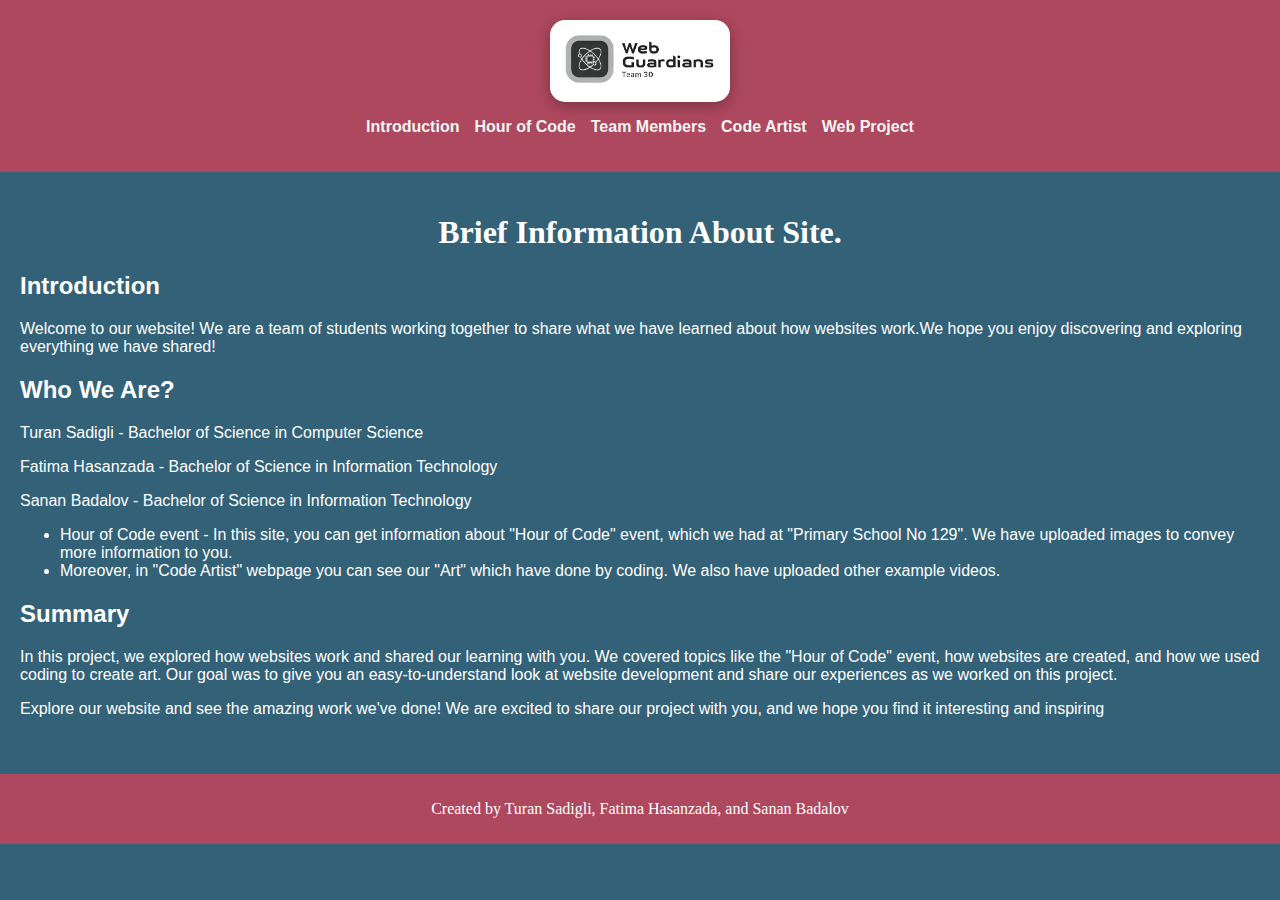
<file: index.html>
<!DOCTYPE html>
<html>
    <head>
        <title>Homework 3: How websites work?</title>
        <link rel="stylesheet" href="styles.css">
        <script type="text/javascript" src="scripts.js" defer></script>
    </head>
    <body>
        <header>
            <div id="logo-container">
                <img src="Logowithoutbackground.png" alt="Website Logo" id="logo">
            </div>
            <nav>
                <ul>
                    <li><a href="index.html">Introduction</a></li>
                    <li><a href="hour-of-code.html">Hour of Code</a></li>
                    <li><a href="team-members.html">Team Members</a></li>
                    <li><a href="code-artist.html">Code Artist</a></li>
                    <li><a href="web-project.html">Web Project</a></li>
                </ul>
            </nav>
        </header>

        <main>
            <h1 class="center-h1" style="font-family: 'Times New Roman', sans-serif;"><b>Brief Information About Site.</b></h1>
            <section id="introduction">
                <h2>Introduction</h2>
                <p>Welcome to our website! We are a team of students working together to share what we have learned about how websites work.We hope you enjoy discovering and exploring everything we have shared!</p>
            </section>
            <section id="who-we-are">
                <h2>Who We Are?</h2>
                <p>Turan Sadigli - Bachelor of Science in Computer Science</p>
                <p>Fatima Hasanzada - Bachelor of Science in Information Technology</p>
                <p>Sanan Badalov - Bachelor of Science in Information Technology</p>
                <ul>
                    <li>Hour of Code event - In this site, you can get information about "Hour of Code" event, which we had at "Primary School No 129". We have uploaded images to convey more information to you.</li>
                    <li>Moreover, in "Code Artist" webpage you can see our "Art" which have done by coding. We also have uploaded other example videos.</li>
                </ul>
            </section>
            <section id="summary">
                <h2>Summary</h2>
                <p>In this project, we explored how websites work and shared our learning with you. We covered topics like the "Hour of Code" event, how websites are created, and how we used coding to create art. Our goal was to give you an easy-to-understand look at website development and share our experiences as we worked on this project.</p>
                <p>Explore our website and see the amazing work we've done! We are excited to share our project with you, and we hope you find it interesting and inspiring</p>
            </section>
        </main>

        <footer>
            <p style="font-family: 'Times New Roman', sans-serif;">Created by Turan Sadigli, Fatima Hasanzada, and Sanan Badalov</p>
        </footer>
    </body>
</html>
</file>
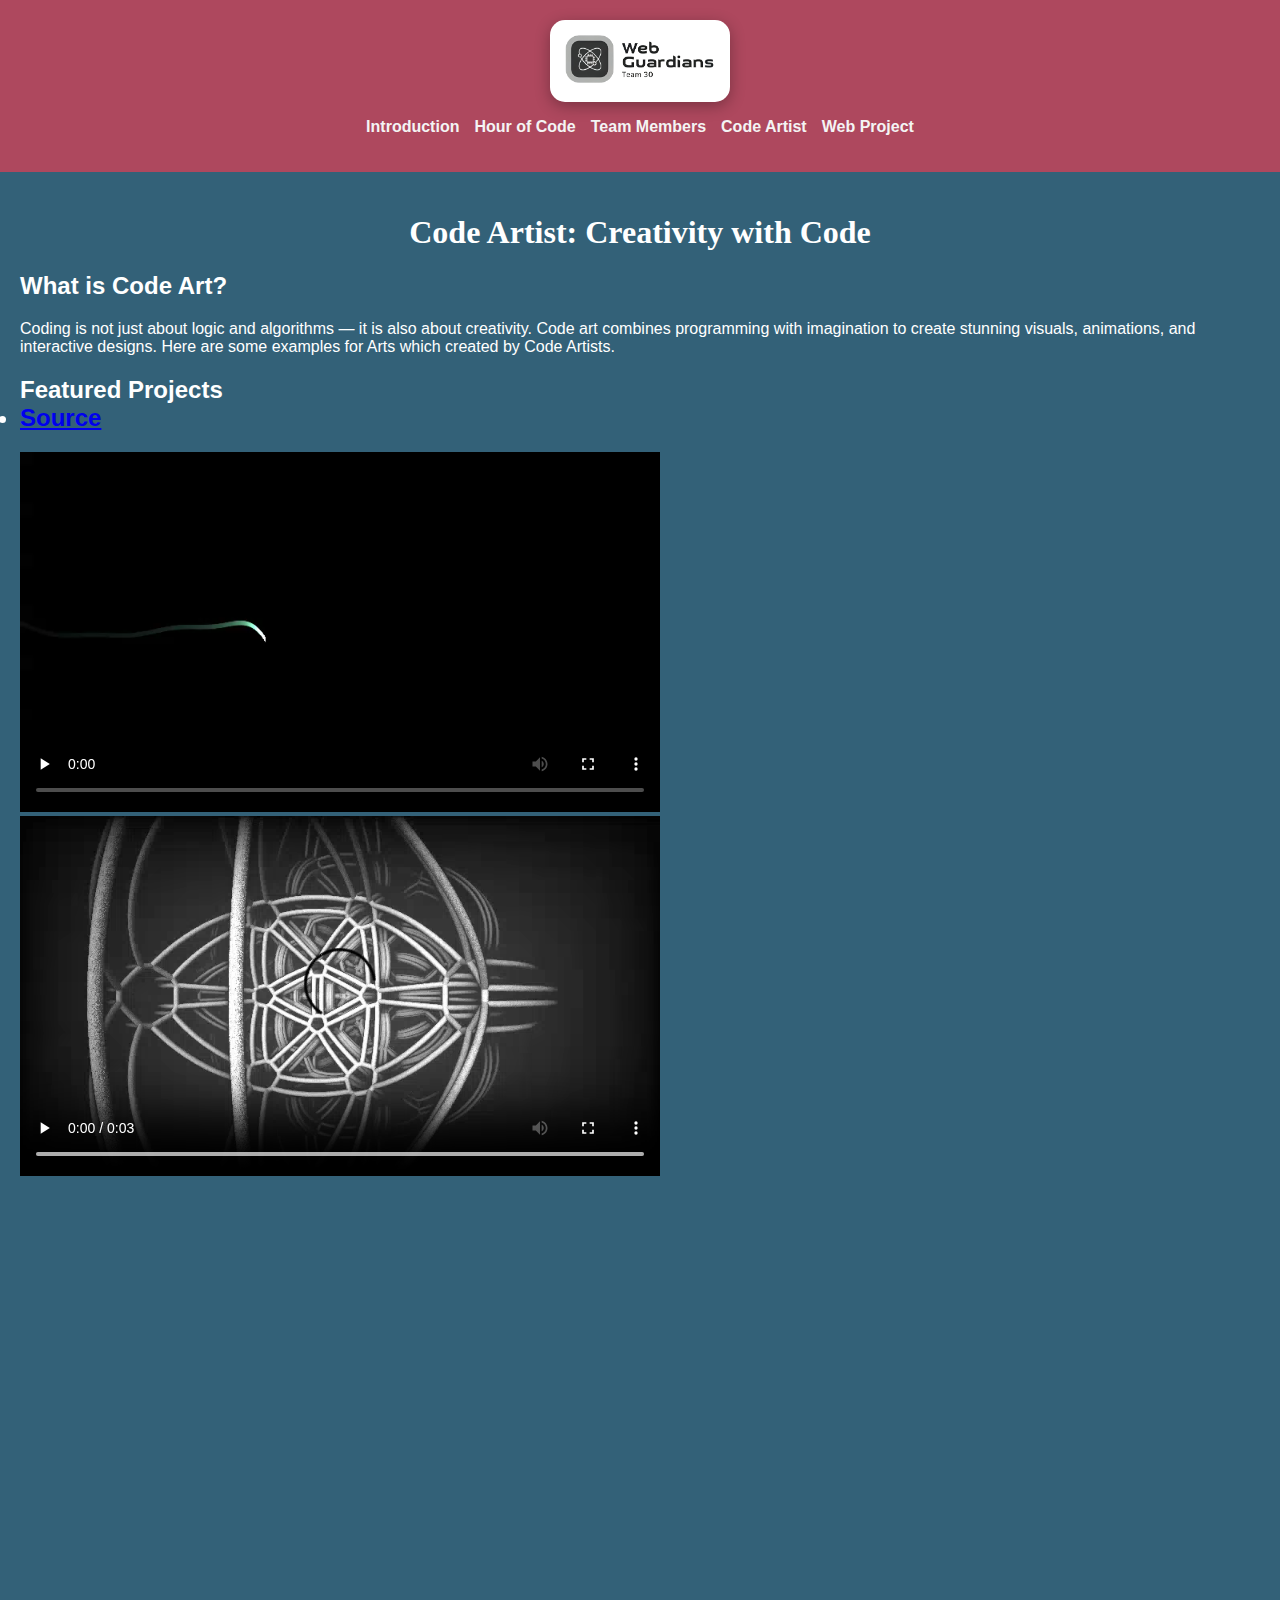
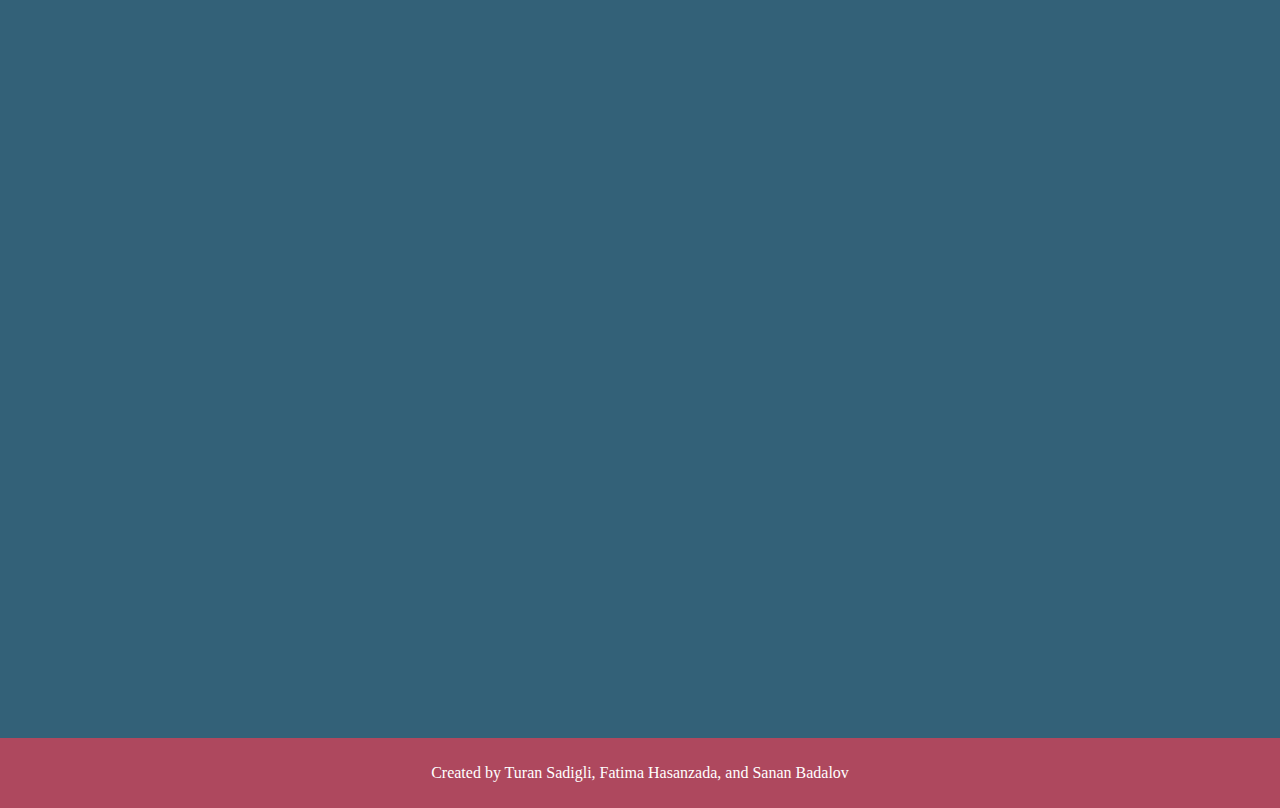
<file: code-artist.html>
<!DOCTYPE html>
<html>
    <head>
        <title>Homework 3: Programming art</title>
        <link rel="stylesheet" href="styles.css">  
        <script type="text/javascript" src="scripts.js"></script>      
    </head>
    <body>
        <header>
            <div id="logo-container">
                <img src="Logowithoutbackground.png" alt="Website Logo" id="logo">
            </div>
            <nav>
                <ul>
                    <li><a href="index.html">Introduction</a></li>
                    <li><a href="hour-of-code.html">Hour of Code</a></li>
                    <li><a href="team-members.html">Team Members</a></li>
                    <li><a href="code-artist.html">Code Artist</a></li>
                    <li><a href="web-project.html">Web Project</a></li>
                </ul>
            </nav>
        </header>
    
        <main>
            <h1 class="center-h1" style="font-family: 'Times New Roman', sans-serif;"><b>Code Artist: Creativity with Code</b></h1>
            <section id="introduction">
                <h2>What is Code Art?</h2>
                <p>Coding is not just about logic and algorithms — it is also about creativity. Code art combines programming with imagination to create stunning visuals, animations, and interactive designs. Here are some examples for Arts which created by Code Artists.</p>
            </section>
    
            <section id="projects">
                <h2>Featured Projects <li><a href="https://www.shadertoy.com/" target="_blank">Source</a></li></h2>
                <div class="gallery">
                    <video width="640" height="360" controls>
                        <source src="Heartbeat.webm" type="video/webm">
                        Your browser does not support the video tag.
                    </video>

                    <video width="640" height="360" controls>
                        <source src="4D.mp4" type="video/mp4">
                        Your browser does not support the video tag.
                    </video>
                </div>
            </section>

            <section id="our-code-art">
                <h2>Our Code Art:</h2>

                <div style="text-align:center; margin-top: 30px;">
                    <canvas id="art-canvas" width="640" height="480">
                        Sorry ... your browser doesn't support the HTML5 canvas element.
                    </canvas>
                </div>
            </section>

            <section id="get-started">
                <h2>Get Started with Code Art</h2>
                <p>Want to learn how does algorithm work and then create your own? Start with code.org! (Check the link below)</p>
                <ul>
                    <li><a href="https://studio.code.org/s/artist/" target="_blank">code.org - Check the Code Artist in Code.org!</a></li>
                </ul>
            </section>

            <script type="text/javascript">
                let canvas = document.getElementById("art-canvas");
                let context = canvas.getContext("2d");

                canvas.width = window.innerWidth;
                canvas.height = window.innerHeight;

                const uniqueColor = "rgb(34, 193, 195)";

                function drawSpiral() {
                    context.clearRect(0, 0, canvas.width, canvas.height);

                    const centerX = canvas.width / 2;
                    const centerY = canvas.height / 2;
                    const maxRadius = Math.min(canvas.width, canvas.height) / 3;
                    const numShapes = 300;
                    const shapeSize = 10;

                    context.fillStyle = uniqueColor;

                    for (let i = 0; i < numShapes; i++) {
                        const angle = (i / numShapes) * Math.PI * 6;
                        const radius = (i / numShapes) * maxRadius;

                        const x = centerX + radius * Math.cos(angle);
                        const y = centerY + radius * Math.sin(angle);

                        if (i % 3 === 0) {
                            context.beginPath();
                            context.arc(x, y, shapeSize, 0, Math.PI * 2);
                            context.fill();
                        } else if (i % 3 === 1) {
                            context.fillRect(x - shapeSize / 2, y - shapeSize / 2, shapeSize, shapeSize);
                        } else {
                            context.beginPath();
                            context.moveTo(x, y - shapeSize);
                            context.lineTo(x - shapeSize, y + shapeSize);
                            context.lineTo(x + shapeSize, y + shapeSize);
                            context.closePath();
                            context.fill();
                        }
                    }
                }

                drawSpiral();
                window.addEventListener("resize", function() {
                    canvas.width = window.innerWidth;
                    canvas.height = window.innerHeight;
                    drawSpiral();
                });
            </script>
        </main>

        <footer>
            <p style="font-family: 'Times New Roman', sans-serif;">Created by Turan Sadigli, Fatima Hasanzada, and Sanan Badalov</p>
        </footer>
    </body>          
</html>
</file>
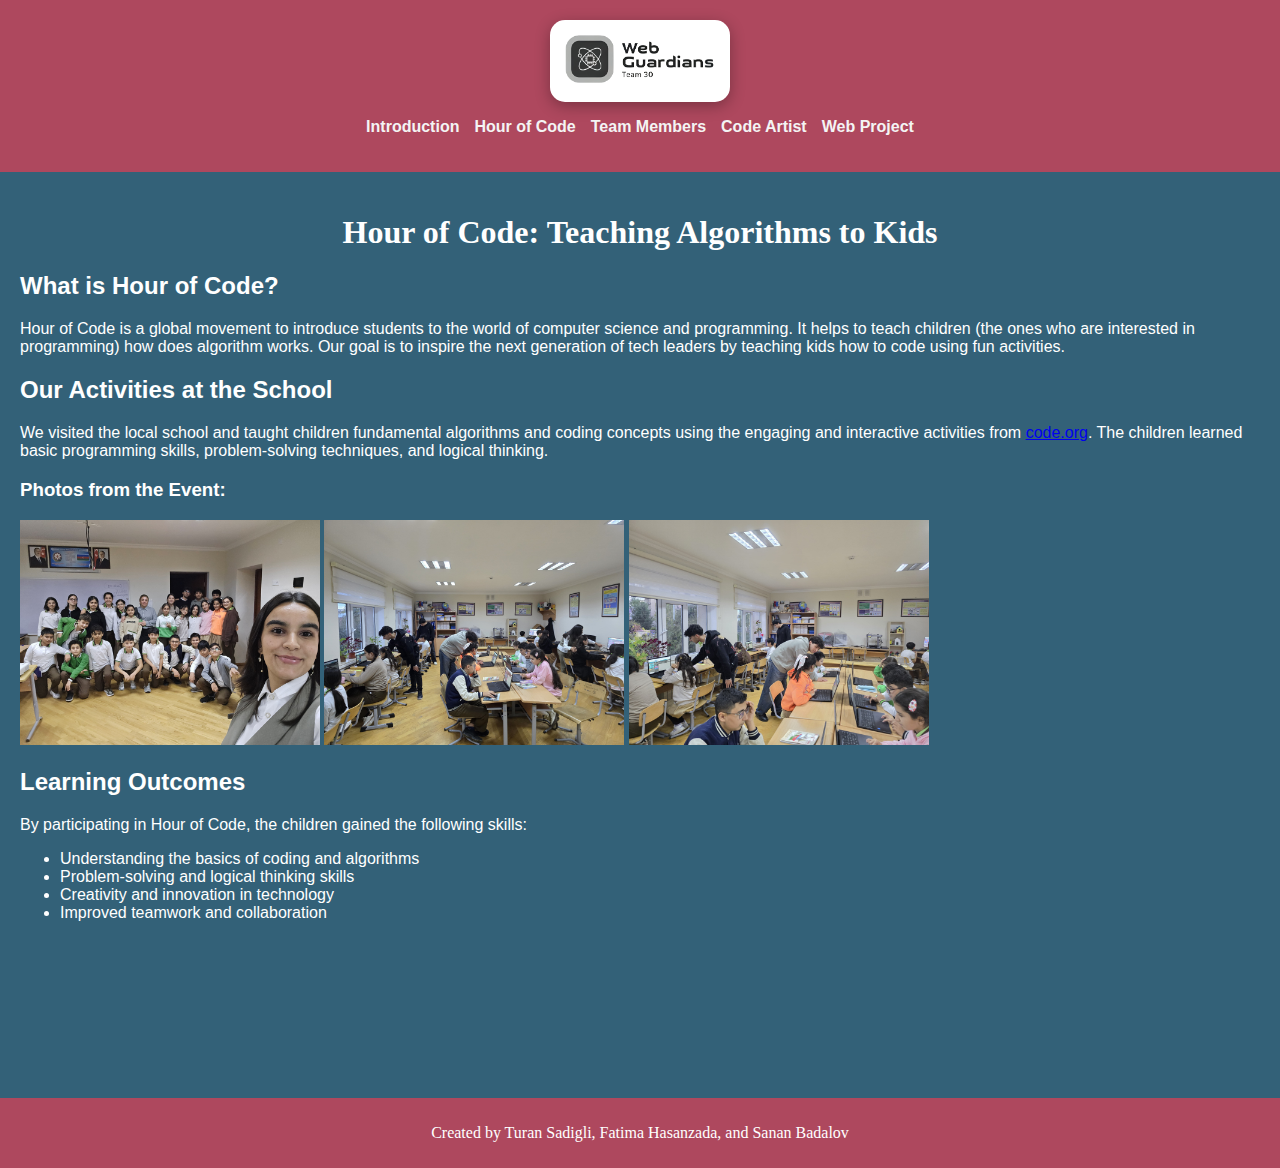
<file: hour-of-code.html>
<!DOCTYPE html>
<html lang="en">
<head>
    <meta charset="UTF-8">
    <meta name="viewport" content="width=device-width, initial-scale=1.0">
    <title>Hour of Code: Teaching Algorithms to Kids</title>
    <link rel="stylesheet" href="styles.css">  
    <script type="text/javascript" src="scripts.js"></script>
</head>
<body>
    <header>
        <div id="logo-container">
            <img src="Logowithoutbackground.png" alt="Website Logo" id="logo">
        </div>
        <nav>
            <ul>
                <li><a href="index.html">Introduction</a></li>
                <li><a href="hour-of-code.html">Hour of Code</a></li>
                <li><a href="team-members.html">Team Members</a></li>
                <li><a href="code-artist.html">Code Artist</a></li>
                <li><a href="web-project.html">Web Project</a></li>
            </ul>
        </nav>
    </header>

    <main>
        <h1 class="center-h1" style="font-family: 'Times New Roman', sans-serif;"><b>Hour of Code: Teaching Algorithms to Kids</b></h1>
        
        <section id="introduction">
            <h2>What is Hour of Code?</h2>
            <p>Hour of Code is a global movement to introduce students to the world of computer science and programming. It helps to teach children (the ones who are interested in programming) how does algorithm works. Our goal is to inspire the next generation of tech leaders by teaching kids how to code using fun activities.</p>
        </section>

        <section id="our-activities">
            <h2>Our Activities at the School</h2>
            <p>We visited the local school and taught children fundamental algorithms and coding concepts using the engaging and interactive activities from <a href="https://studio.code.org/s/artist" target="_blank">code.org</a>. The children learned basic programming skills, problem-solving techniques, and logical thinking.</p>
            
            <div class="activity-gallery">
                <h3>Photos from the Event:</h3>
                
                <img src="hourofcodephoto1.jpeg" alt="Group Photo with children and class teacher" class="activity-photo" style="width: 300px; height: auto;">
                <img src="hourofcodephoto2.jpeg" alt="Children learning to code" class="activity-photo" style="width: 300px; height: auto;">
                <img src="hourofcodephoto3.jpeg" alt="Kids using code.org" class="activity-photo" style="width: 300px; height: auto;">
                
            </div>
        </section>

        <section id="learning-outcomes">
            <h2>Learning Outcomes</h2>
            <p>By participating in Hour of Code, the children gained the following skills:</p>
            <ul>
                <li>Understanding the basics of coding and algorithms</li>
                <li>Problem-solving and logical thinking skills</li>
                <li>Creativity and innovation in technology</li>
                <li>Improved teamwork and collaboration</li>
            </ul>
        </section>

        <section id="get-involved">
            <h2>How Can You Get Involved?</h2>
            <p>If you're interested in hosting your own Hour of Code event or learning more about programming, visit <a href="https://hourofcode.com" target="_blank">Hour of Code</a> to get started!</p>
            <p>You can also explore other fun coding activities on <a href="https://studio.code.org" target="_blank">code.org</a>.</p>
        </section>
    </main>

    <footer>
        <p style="font-family: 'Times New Roman', sans-serif;">Created by Turan Sadigli, Fatima Hasanzada, and Sanan Badalov</p>
    </footer>

    <script type="text/javascript">
        function previewImage(event) {
            const previewContainer = document.getElementById("imagePreview");
            previewContainer.innerHTML = "";
            const file = event.target.files[0];
            if (file) {
                const reader = new FileReader();
                reader.onload = function(e) {
                    const img = document.createElement("img");
                    img.src = e.target.result;
                    img.classList.add("activity-photo");
                    previewContainer.appendChild(img);
                };
                reader.readAsDataURL(file);
            }
        }
    </script>
</body>
</html>
</file>
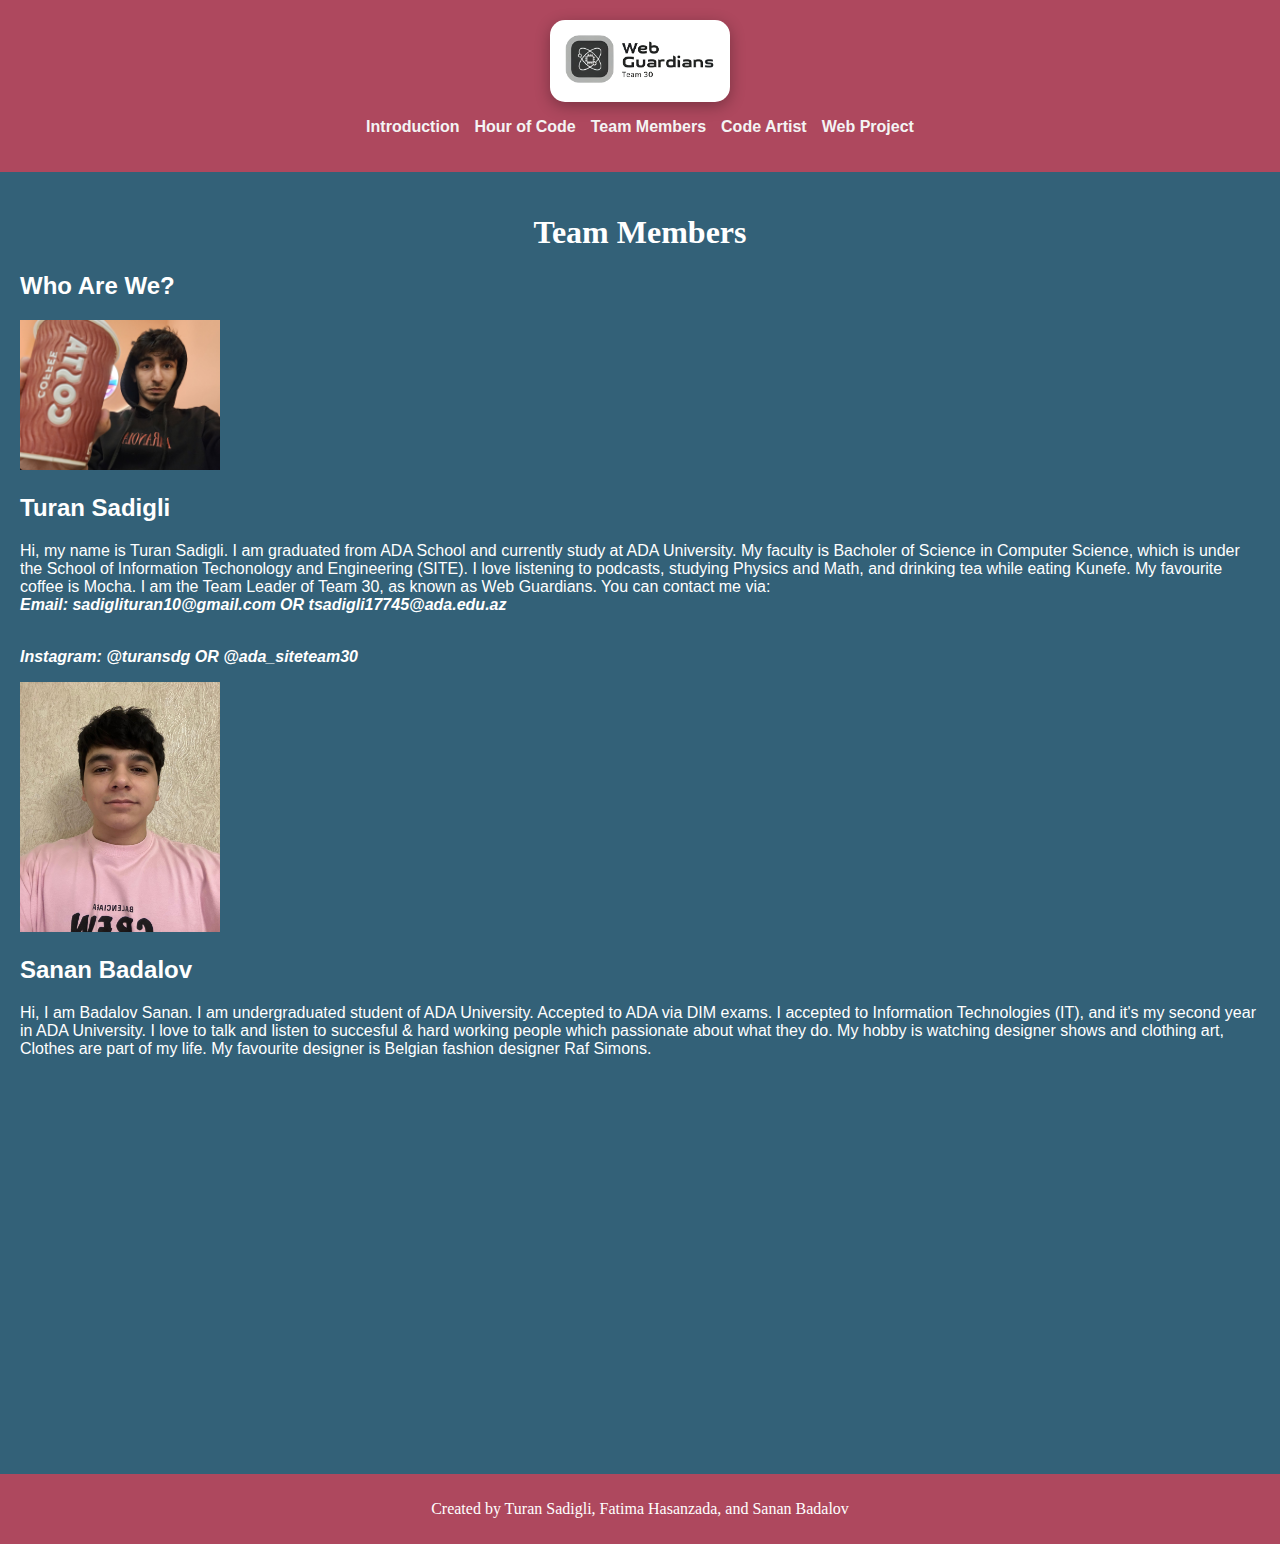
<file: team-members.html>
<!DOCTYPE html>

<!-- 
    SITE 1101 Principles of Information Systems 
    (c)2024 by Turan Sadigli
    Submitted in partial fulfillment of the requirements of the course.
-->

<html>
    <head>
        <title>Homework 3: Team Members</title>
        <link rel="stylesheet" href="styles.css">  
        <script type="text/javascript" src="scripts.js" defer></script>
    </head>
    <body>
        <header>
            <div id="logo-container">
                <img src="Logowithoutbackground.png" alt="Website Logo" id="logo">
            </div>
            <nav>
                <ul>
                    <li><a href="index.html">Introduction</a></li>
                    <li><a href="hour-of-code.html">Hour of Code</a></li>
                    <li><a href="team-members.html">Team Members</a></li>
                    <li><a href="code-artist.html">Code Artist</a></li>
                    <li><a href="web-project.html">Web Project</a></li>
                </ul>
            </nav>
        </header>

        <main>
            <h1 class="center-h1" style="font-family: 'Times New Roman', sans-serif;"><b>Team Members</b></h1>
            <h2>Who Are We?</h2>
            
            <section class="team-member">
                <img src="sadigli.jpg" alt="Groupmate 1" class="team-member-photo" style="height: 150px; width: 200px;">
                <h2>Turan Sadigli</h2>
                <p>Hi, my name is Turan Sadigli. I am graduated from ADA School and currently study at ADA University. My faculty is Bacholer of Science in Computer Science, which is under the School of Information Techonology and Engineering (SITE). I love listening to podcasts, studying Physics and Math, and drinking tea while eating Kunefe. My favourite coffee is Mocha. I am the Team Leader of Team 30, as known as Web Guardians. You can contact me via:
                <br><b><i>Email: sadiglituran10@gmail.com OR tsadigli17745@ada.edu.az</i></b></br></p>
                <br><b><i>Instagram: @turansdg OR @ada_siteteam30</i></b></br></p>
            </section>
            
            <section class="team-member">
                <img src="sanan.jpeg" alt="Groupmate 2" class="team-member-photo" style="height: 250px; width: 200px;">
                <h2>Sanan Badalov</h2>
                <p>Hi, I am Badalov Sanan. I am undergraduated student of ADA University. Accepted to ADA via DIM exams. I accepted to Information Technologies (IT), and it's my second year in ADA University. I love to talk and listen to succesful & hard working people which passionate about what they do. My hobby is watching designer shows and clothing art, Clothes are part of my life. My favourite designer is Belgian fashion designer Raf Simons.</p>
            </section>

            <section class="team-member">
                <img src="fatima.png" alt="Groupmate 3" class="team-member-photo" style="height: 200px; width: 200px;">
                <h2>Fatima Hasanzada</h2>
                <p>Hello! My name is Fatima Hasanzada, and I am a first year undergraduate student at ADA University. I am studying Information Technology,and I was admitted to ADA University through the SAT exam, which helped me grow both academically and personally. I love exploring new technologies in IT. I enjoy coding small projects and learning from the stories of tech leaders. When I am not studying, I like working with digital art and design tools. Fashion and design are also important to me, and I admire Coco Chanel for her creativity. These activities help me express myself and connect with the world. I am curious and determined to make a difference in IT and design.                </p>
            </section>
            
            <script>
                document.querySelectorAll('a[href^="#"]').forEach(anchor => {
                    anchor.addEventListener('click', function (e) {
                        e.preventDefault();
                        document.querySelector(this.getAttribute('href')).scrollIntoView({
                            behavior: 'smooth'
                        });
                    });
                });
            </script>
            

        </main>

        <footer>
            <p style="font-family: 'Times New Roman', sans-serif;">Created by Turan Sadigli, Fatima Hasanzada, and Sanan Badalov</p>
        </footer>
    </body>
</html>
</file>
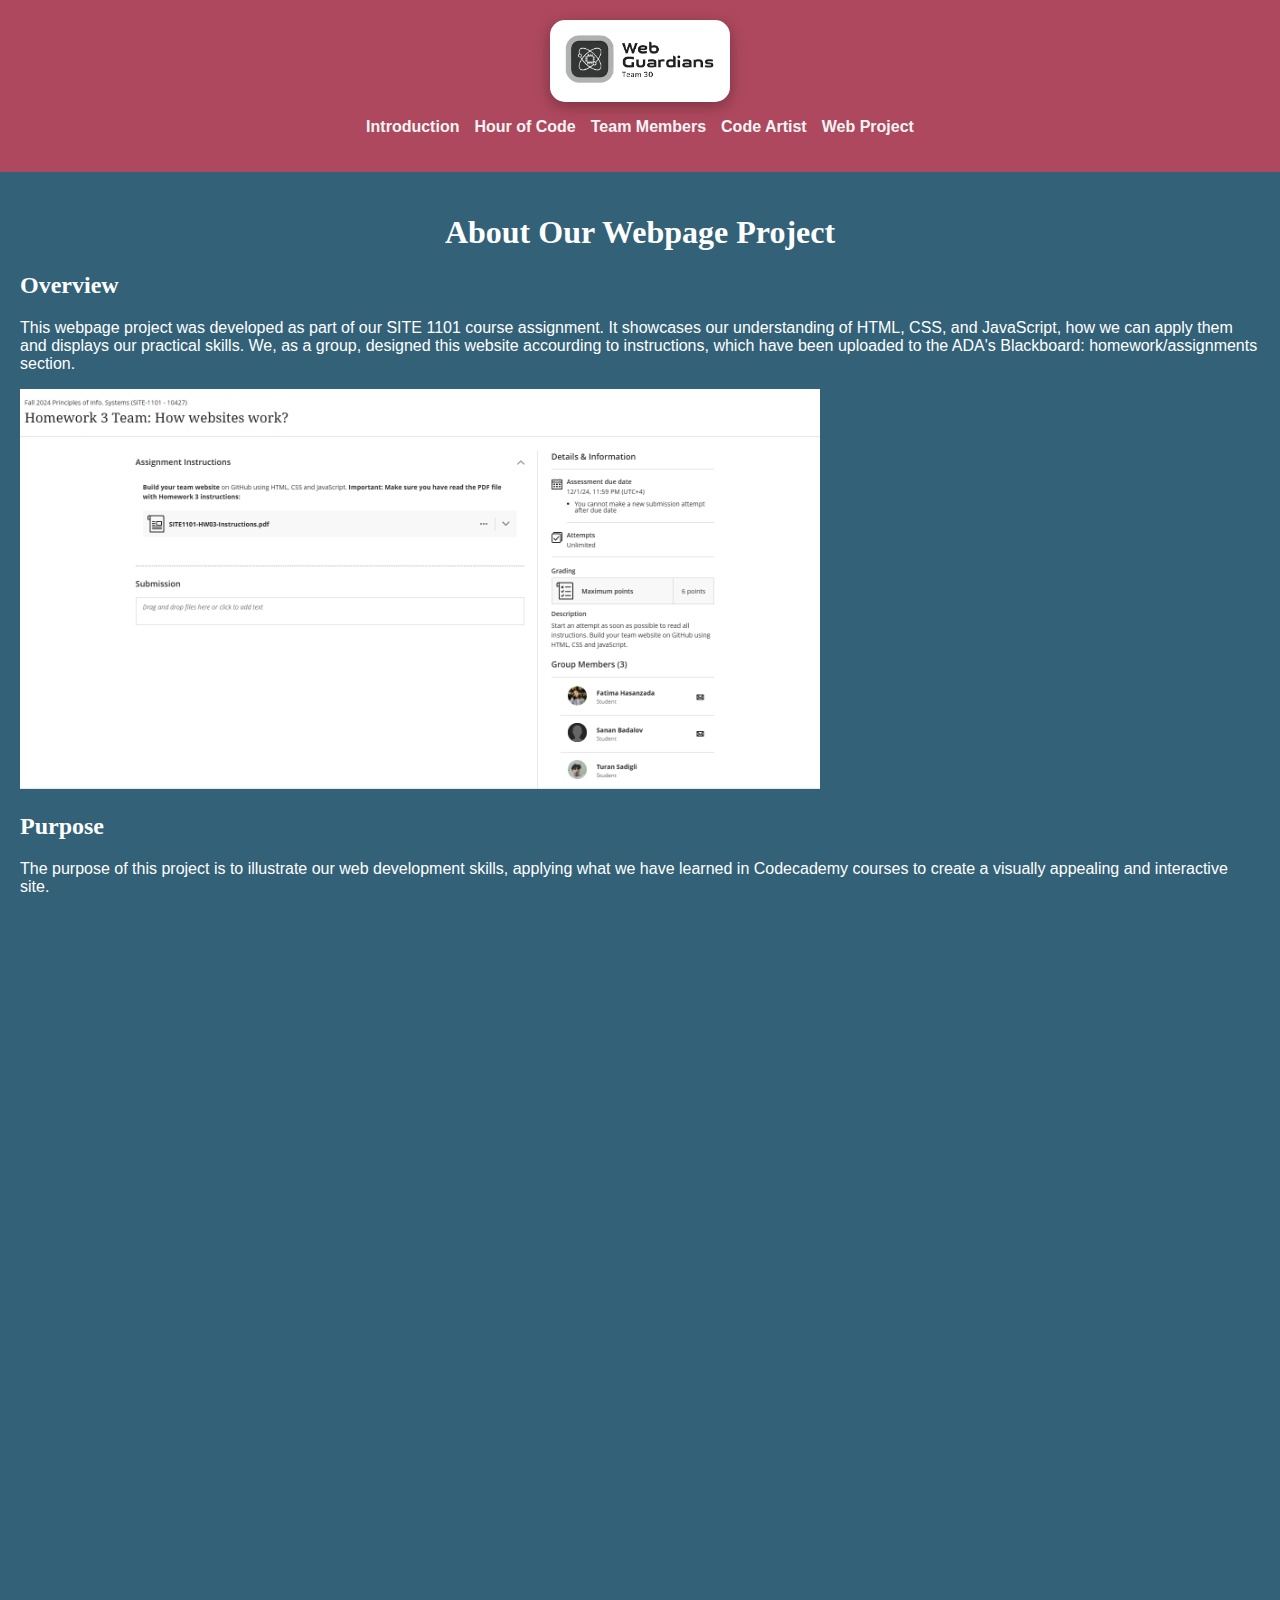
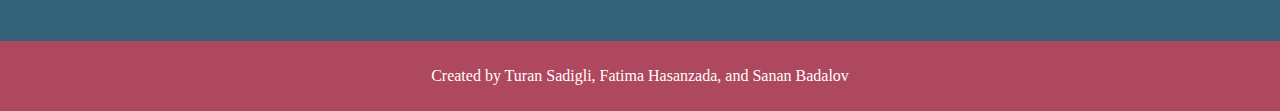
<file: web-project.html>
<!DOCTYPE html>
<!-- 
    SITE 1101 Principles of Information Systems 
    (c)202X by Name Surname 
    Submitted in partial fulfillment of the requirements of the course.
-->
<html>
    <head>
        <title>Homework 3: Website project</title>
        <link rel="stylesheet" href="styles.css">  
        <script type="text/javascript" src="scripts.js"></script>

        
        <style>
            .image-container {
                position: relative;
                display: inline-block;
                overflow: hidden;
                width: 80%;
                max-width: 600px;
                margin: 0 auto;
            }
               
            .zoomable-image {
                width: 100%;
                transition: transform 0.1s ease;
                cursor: zoom-in;
                transform-origin: 0 0;
            }


        </style>


    </head>
    <body>
        <header>
            <div id="logo-container">
                <img src="Logowithoutbackground.png" alt="Project Logo" id="logo">
            </div>
            <nav>
                <ul>
                    <li><a href="index.html">Introduction</a></li>
                    <li><a href="hour-of-code.html">Hour of Code</a></li>
                    <li><a href="team-members.html">Team Members</a></li>
                    <li><a href="code-artist.html">Code Artist</a></li>
                    <li><a href="web-project.html">Web Project</a></li>
                </ul>
            </nav>
        </header>
    
        <main>
            <h1 class="center-h1" style="font-family: 'Times New Roman', sans-serif;"><b>About Our Webpage Project</b></h1>
    
            <section id="overview">
                <h2 style="font-family: 'Times New Roman', sans-serif;">Overview</h2>
                <p>This webpage project was developed as part of our SITE 1101 course assignment. It showcases our understanding of HTML, CSS, and JavaScript, how we can apply them and displays our practical skills. We, as a group, designed this website accourding to instructions, which have been uploaded to the ADA's Blackboard: homework/assignments section.</p>
                <img src="HW.png" alt="Overview Image" class="project-image" style="height: 400px; width: 800px;">
            </section>
    
            <section id="purpose">
                <h2 style="font-family: 'Times New Roman', sans-serif;">Purpose</h2>
                <p style="font-family: 'Merriweather', sans-serif;">The purpose of this project is to illustrate our web development skills, applying what we have learned in Codecademy courses to create a visually appealing and interactive site.</p>
            </section>
    
            <section id="technologies">
                <h2 style="font-family: 'Times New Roman', sans-serif;">What did we use?</h2>
                <ul>
                    <li><strong>HTML:</strong> For structuring the webpage content.</li>
                    <li><strong>CSS:</strong> To add styles and make the website visually appealing.</li>
                    <li><strong>JavaScript:</strong> For interactivity, such as smooth scrolling and dynamic content.</li>
                </ul>
            </section>
    
            <section id="challenges">
                <h2 style="font-family: 'Times New Roman', sans-serif;">Challenges Faced</h2>
                <p style="font-family: 'Merriweather', sans-serif;">During development, we encountered challenges like ensuring proper responsiveness, implementing smooth scrolling, and linking external resources. These obstacles helped us refine our debugging skills.</p>
                <div class="image-container">
                    <img src="Challenges.png" alt="Challenges" class="zoomable-image">
                </div>                
            </section>

            <script>
                const imageContainer = document.querySelector('.image-container');
                const zoomableImage = document.querySelector('.zoomable-image');
            
                imageContainer.addEventListener('mousemove', (event) => {
                    const containerRect = imageContainer.getBoundingClientRect();
                    const mouseX = event.clientX - containerRect.left;
                    const mouseY = event.clientY - containerRect.top;
            
                    const xPercent = mouseX / containerRect.width;
                    const yPercent = mouseY / containerRect.height;
            
                    zoomableImage.style.transform = `scale(2) translate(-${xPercent * 50}%, -${yPercent * 50}%)`;
                });
            
                imageContainer.addEventListener('mouseleave', () => {
                    zoomableImage.style.transform = 'scale(1)';
                });
            </script>


    
            <section id="conclusion">
                <h2 style="font-family: 'Times New Roman', sans-serif;">Conclusion</h2>
                <p style="font-family: 'Merriweather', sans-serif;">This project provided us with hands-on experience in web development. The project will be sent via Blackboard and will be graded after review by our Instructors. It was very nice experiment as a team to understand integration of HTML, CSS, and Javascript by practicing at the same time.</p>
            </section>
        </main>
    
        <footer>
            <p style="font-family: 'Times New Roman', sans-serif;">Created by Turan Sadigli, Fatima Hasanzada, and Sanan Badalov</p>
        </footer>
    </body>
</html>
</file>
<file: styles.css>
:root {
    --ada-blue: #336178;
    --ada-red: #ae485e;
    --light-gray: #f4f4f4;
    --text-color: #fff;
}

body {
    background-color: var(--ada-blue);
    font-family: 'Arial', sans-serif;
    color: var(--text-color);
    margin: 0;
    padding: 0;
}

header {
    display: flex;
    flex-direction: column;
    align-items: center;
    justify-content: center;
    background-color: var(--ada-red);
    padding: 20px;
}

#logo-container {
    background-color: white;
    padding: 15px;
    display: inline-block;
    border-radius: 15px;
    box-shadow: 0 4px 15px rgba(0, 0, 0, 0.3);
    transition: background-color 0.5s ease, transform 0.3s, box-shadow 0.3s;
}

#logo-container:hover {
    background-color: var(--ada-red);
    transform: scale(1.1);
    box-shadow: 0 8px 20px rgba(0, 0, 0, 0.5);
}

#logo {
    width: 150px;
    height: auto;
}

nav ul {
    display: flex;
    gap: 15px;
    padding: 0;
    list-style: none;
}

nav ul li a {
    color: var(--light-gray);
    text-decoration: none;
    font-weight: bold;
}

main {
    padding: 20px;
}

button {
    background-color: var(--ada-red);
    color: var(--light-gray);
    border: none;
    padding: 10px 20px;
    cursor: pointer;
}

button:hover {
    background-color: var(--light-gray);
    color: var(--ada-red);
}

section {
    opacity: 0;
    transform: translateY(3px);
    transition: all 0.5s ease;
}

section.visible {
    opacity: 1;
    transform: translateY(0);
}

.center-h1{
    text-align: center;
}

.center-h2{
    text-align: center;
}

footer {
    background-color: var(--ada-red);
    text-align: center;
    padding: 10px;
    margin-top: 20px;
}
</file>
